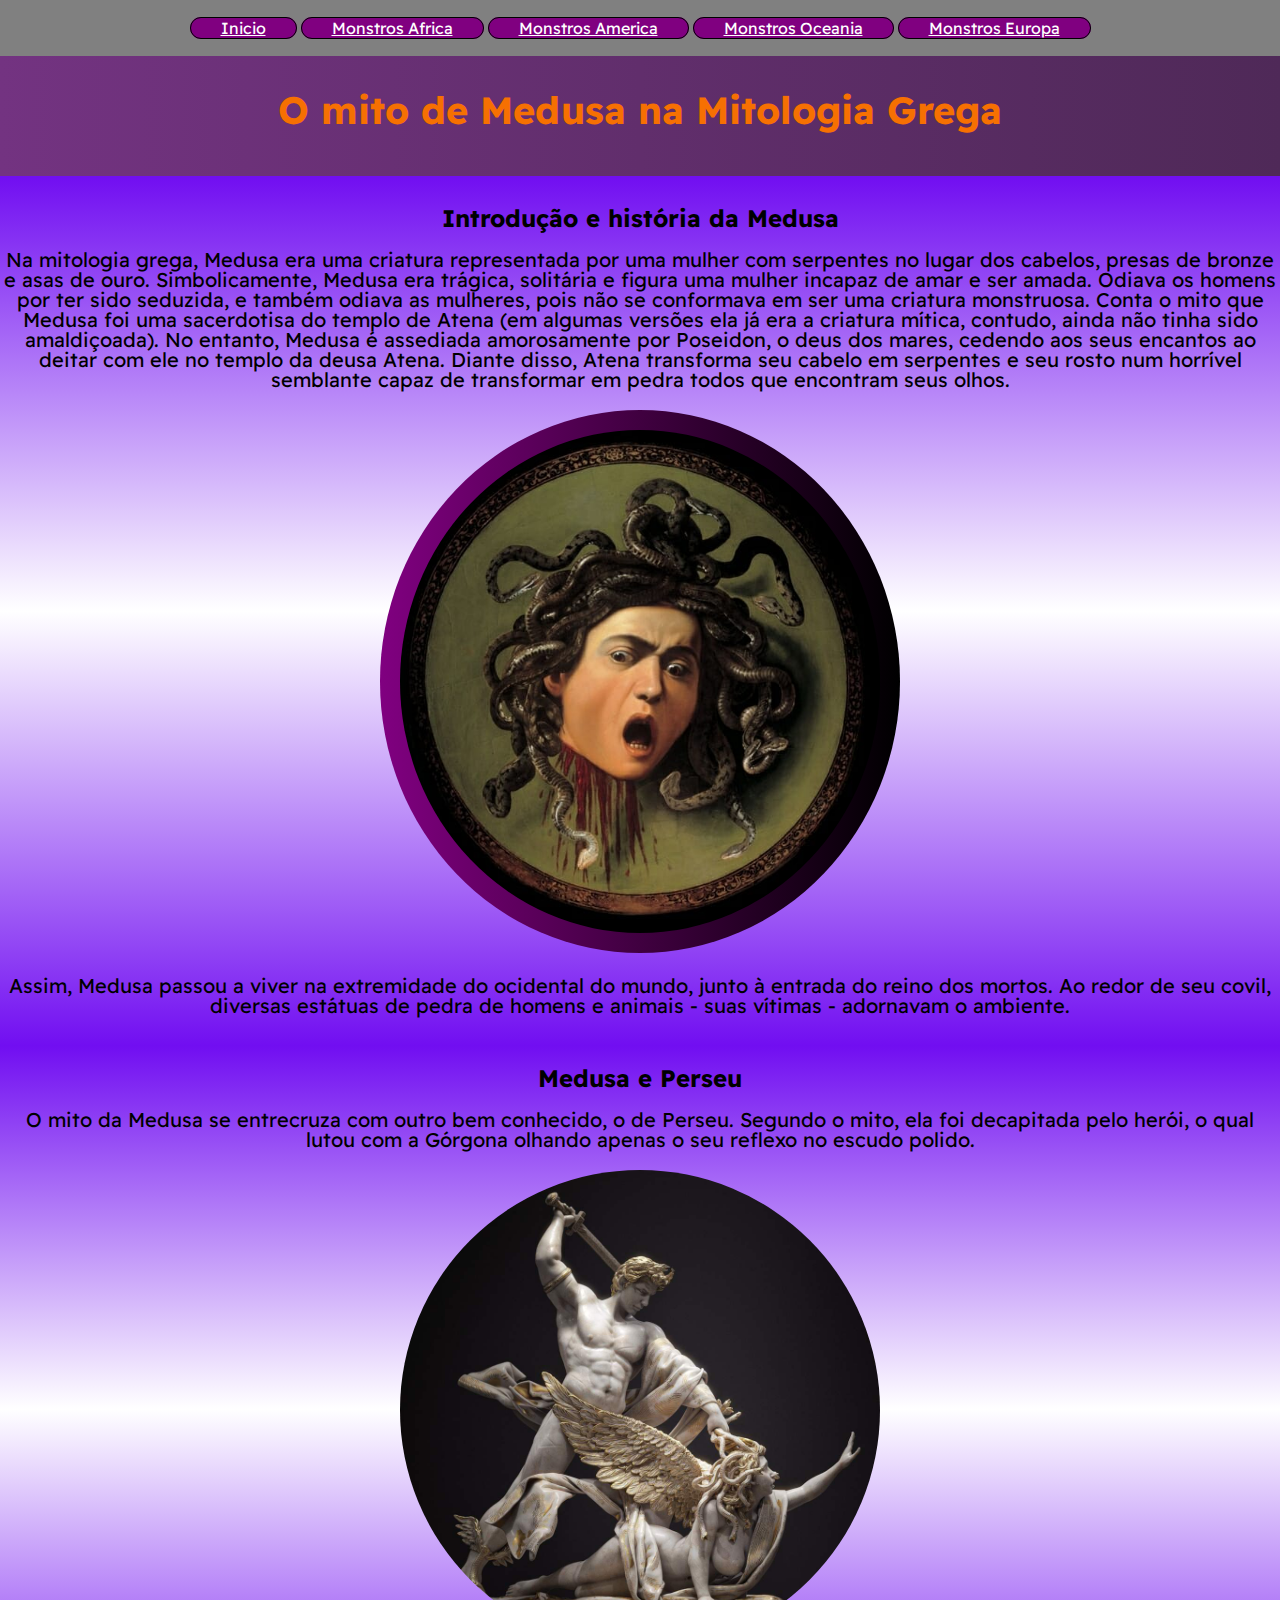
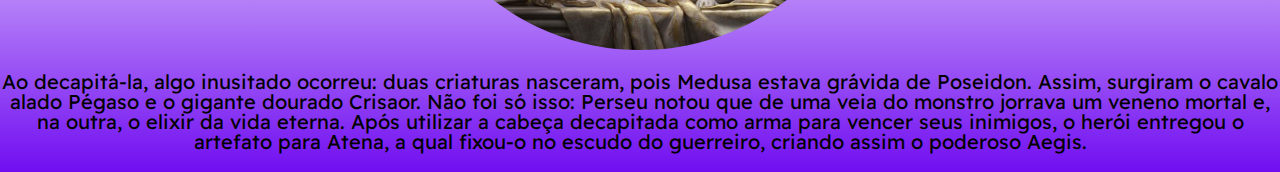
<file: Trabalho 5 paginas/Paginas/monstros da europa.html>
<!DOCTYPE html>
<html lang="pt-br">
<head>
    <meta charset="UTF-8">
    <link rel="stylesheet" href="reset.css">
    <link rel="stylesheet" href="medusa.css">
    <link rel="preconnect" href="https://fonts.googleapis.com">
    <link rel="preconnect" href="https://fonts.gstatic.com" crossorigin>
    <link href="https://fonts.googleapis.com/css2?family=Readex+Pro:wght@200;300;400;500;600;700&display=swap" rel="stylesheet">
    <title>Medusa</title>
</head>
<body>
    <header>
        <div class="box_header">
            <div class="menu_all">
                <nav class="menu">
                    <ul>
                        <li><a href="../index.html">Inicio</a></li>
                        <li><a href="Paginas/monstros da africa.html">Monstros Africa</a></li>
                        <li><a href="Paginas/monstros da america.html">Monstros America</a></li>
                        <li><a href="Paginas/monstros da oceania.html">Monstros Oceania</a></li>
                        <li><a href="Paginas/monstros da europa.html">Monstros Europa</a></li>
                    </ul>    
                </nav>
            </div>
        </div>
    </header>
    <main>
        <div class="box-titulo">
            <div class="titulo-geral">
                <h1>O mito de Medusa na Mitologia Grega</h1>
        </div>
        </div>
            <div class="introducao">
                <h2>Introdução e história da Medusa</h2>
                <p>Na mitologia grega, Medusa era uma criatura representada por uma mulher com serpentes no lugar dos cabelos, presas de bronze e asas de ouro. Simbolicamente, Medusa era trágica, solitária e figura uma mulher incapaz de amar e ser amada. Odiava os homens por ter sido seduzida, e também odiava as mulheres, pois não se conformava em ser uma criatura monstruosa.
                    Conta o mito que Medusa foi uma sacerdotisa do templo de Atena (em algumas versões ela já era a criatura mítica, contudo, ainda não tinha sido amaldiçoada). No entanto, Medusa é assediada amorosamente por Poseidon, o deus dos mares, cedendo aos seus encantos ao deitar com ele no templo da deusa Atena. Diante disso, Atena transforma seu cabelo em serpentes e seu rosto num horrível semblante capaz de transformar em pedra todos que encontram seus olhos.
                <br>
                <img src="Medusa_3.jpg">
                <p>Assim, Medusa passou a viver na extremidade do ocidental do mundo, junto à entrada do reino dos mortos. Ao redor de seu covil, diversas estátuas de pedra de homens e animais - suas vítimas - adornavam o ambiente.</p>
            </div>
        </div>

        <div class="fim-medusa">
            <h2>Medusa e Perseu</h2>
            <p>O mito da Medusa se entrecruza com outro bem conhecido, o de Perseu. Segundo o mito, ela foi decapitada pelo herói, o qual lutou com a Górgona olhando apenas o seu reflexo no escudo polido.</p>
            <img src="medusa-perseu.jpg">
            <p>Ao decapitá-la, algo inusitado ocorreu: duas criaturas nasceram, pois Medusa estava grávida de Poseidon. Assim, surgiram o cavalo alado Pégaso e o gigante dourado Crisaor.

                Não foi só isso: Perseu notou que de uma veia do monstro jorrava um veneno mortal e, na outra, o elixir da vida eterna.
                
                Após utilizar a cabeça decapitada como arma para vencer seus inimigos, o herói entregou o artefato para Atena, a qual fixou-o no escudo do guerreiro, criando assim o poderoso Aegis.</p>
        </div>
    </main>
</body>
</html>
</file>
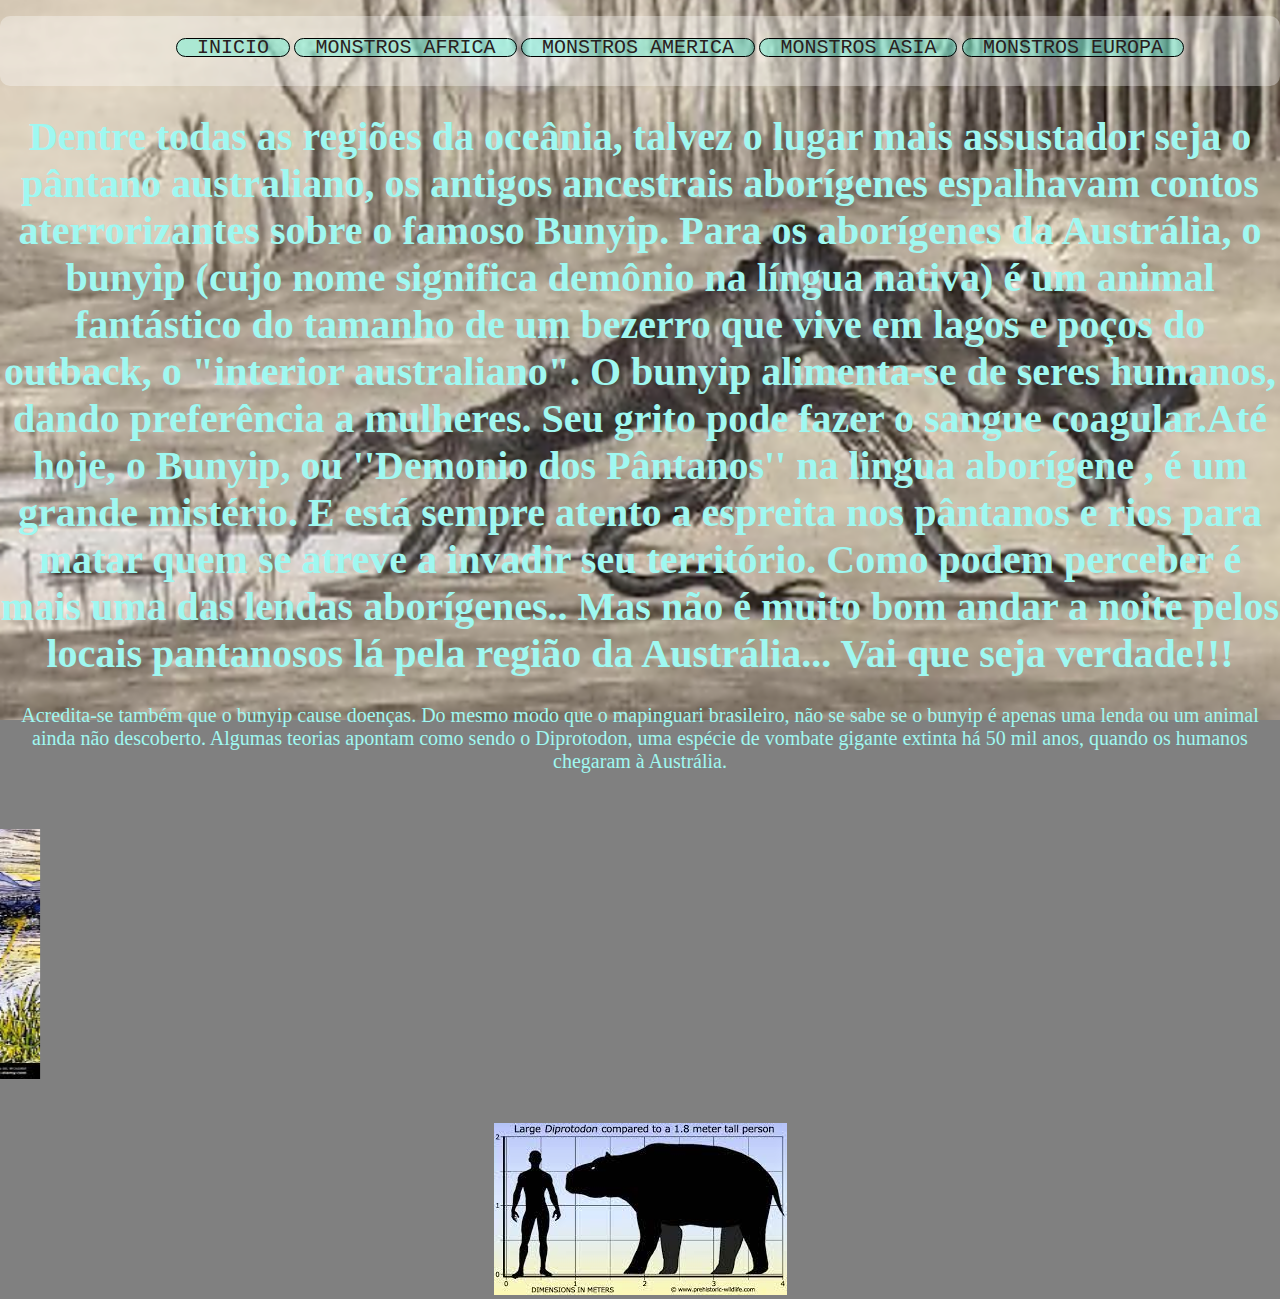
<file: Trabalho 5 paginas/Paginas/monstros da oceania.html>
<!DOCTYPE html>
<html lang="pt-br">
<head>
    <meta charset="UTF-8">
    <link rel="stylesheet" href="../CSS/stylef.css">
    <title>Document</title>
</head>
<body>

            <nav class="menu">
                <main>
                <ul>
                    <li><a href="../index.html">Inicio</a></li>
                    <li><a href="./Paginas/monstros da africa.html">Monstros Africa</a></li>
                    <li><a href="./Paginas/monstros da america.html">Monstros America</a></li>
                    <li><a href="./Paginas/monstros da asia.html">Monstros Asia</a></li>
                    <li><a href="./Paginas/monstros da europa.html">Monstros Europa</a></li>
                </main>
                </ul>
            </nav>
        </div>
        <div id="textoo">
            <h1>Dentre todas as regiões da oceânia, talvez o lugar mais assustador seja o pântano australiano,
                 os antigos ancestrais aborígenes espalhavam contos aterrorizantes sobre o famoso Bunyip.
                 Para os aborígenes da Austrália, o bunyip (cujo nome significa demônio na língua nativa)
                 é um animal fantástico do tamanho de um bezerro que vive em lagos e poços do outback,
                 o "interior australiano".
                 O bunyip alimenta-se de seres humanos, dando preferência a mulheres.
                  Seu grito pode fazer o sangue coagular.Até hoje, o Bunyip, ou ''Demonio dos Pântanos'' na lingua aborígene ,
                  é um grande mistério. E está sempre atento a espreita nos pântanos e rios para matar quem se atreve a invadir seu território.
                  Como podem perceber é mais uma das lendas aborígenes.. Mas não é muito bom andar a noite pelos locais pantanosos lá pela região da Austrália... Vai que seja verdade!!!
                  </h1>
                  <p>Acredita-se também que o bunyip cause doenças.
                  Do mesmo modo que o mapinguari brasileiro, não se sabe se o bunyip é apenas uma lenda ou um animal ainda não descoberto.
                  Algumas teorias apontam como sendo o Diprotodon, uma espécie de vombate gigante extinta há 50 mil anos,
                   quando os humanos chegaram à Austrália.</p>
            </div>



  
    
      
        
    
     
    

      
        
  
    <br><br>
    <marquee direction="right"> 

        <img id="image" src="../Imagens/bunn.png" width="250" height="250">
        <img id="image" src="../Imagens/bunyp.png"width="250" height="250">
        <img id="image" src="../Imagens/bunyyp.png"width="250" height="250">
      
      </marquee>

    <br><br><br>

    <img src="../Imagens/diprotodon.png">
</body>
</html>
</file>
<file: Trabalho 5 paginas/Paginas/medusa.css>
body{
    font-family: 'Readex Pro', sans-serif;
}

.box-titulo{
    width: 100%;
    height: 120px;
    background-image: linear-gradient(to right, #733381, #612E6C, #4F2958);
}

.titulo-geral{
    text-align: center;
    padding: 35px;
    font-size: 38px;
    color: rgb(246, 112, 2);
    font-weight: bold;
}

.introducao{
    width: 100%;
    padding: 30px 0px;
    text-align: center;
    word-break: normal;
    background-image: linear-gradient(to bottom, rgb(113, 14, 241), white, rgb(113, 14, 241));
}
.introducao h2{
    font-size: 24px;
    padding: 0px 0px 20px 0px;
    font-weight: bold;
}
.introducao p{
    font-size: 20px;

}
.introducao img{
    border-radius: 50%;
    padding: 20px;
    width: 480px;
    background-image: linear-gradient(to right, purple, black);
    margin: 20px;
}
.fim-medusa{
    text-align: center;
    padding: 20px 0px;
    background-image: linear-gradient(to bottom, rgb(113, 14, 241), white, rgb(113, 14, 241));
}
.fim-medusa h2{
    padding-bottom: 20px;
    font-size: 24px;
    font-weight: bold;
}
.fim-medusa p{
    font-size: 20px;
}
.fim-medusa img{
    padding: 20px 0px;
    border-radius: 50%;
    width: 480px;
}

.menu{
    width: 100%;
    background: grey;
    text-align: center;
    padding: 20px 0px;

}

.menu li{
    border: 1px solid black;
    display: inline;
    border-radius: 120px;
    padding: 0px 30px;
    background-color: purple;
}
.menu a{
    color: white;
}
</file>
<file: Trabalho 5 paginas/CSS/stylef.css>
h1 { 
    color: rgb(159, 248, 241);
    font-size: 40px;
    font-family: 'Comforter Brush', cursive;
    font-family: 'Lobster', cursive;
    text-align: center;
}
p{
    color: rgb(159, 248, 241);
    font-size: 20px;
    font-family: 'Comforter Brush', cursive;
    font-family: 'Lobster', cursive;
    text-align: center;
}




body{

    background-image: url(../Imagens/bunyp.png);
    background-color:gray ;
    text-align: center;
    background-repeat: no-repeat;
    background-size: 100%;
    margin: 0px;
    padding: 0px;
    

}
main{
    background-color: rgba(255, 255, 255, 0.342);
    border-radius: 10px;

}
body{
    font-family: Arial;
}



.item{
    background:#ffffff;
    border:10px solid #ffffff;
    padding:5px;
    border-radius: 4px;
    display: grid;
}

.grid{
    display: grid;
    grid-template-columns: 1fr;
    gap: 5px;
}
#manipula {
    height: 50%;
    color: rgb(204, 230, 228);
    font-size: 24px;
    background-color: rgba(55, 0, 255, 0.651);
}

.topo{
    background-color: rgba(255, 0, 0, 0.4);
    width: 90%;
    height: 90px;
}  

.menu {
    width: 100%;
    height: 60%;
}  

.menu ul{ 
    width: 100%;
    height: 50px;
    list-style-type: none;
    justify-content: space-between;
    padding-top: 20px;
}
.menu li{
    border: 1px solid black;
    border-radius: 60px;
    background-color: rgba(0, 255, 213, 0.26);
    display: inline;

}

.menu a{
    color: rgb(41, 32, 32);
   text-decoration: none;
    text-transform: uppercase;
    font-family: 'Courier New', Courier, monospace;
    font-size: 20px;
    padding: 10px 20px;
}

.menu a:hover{
    border-radius: 30px;
    background-color: rgb(82, 142, 150);
        height: 30px;
}


#botoes input{
    background: rgb(255, 95, 121);
    padding: 5px;
    border-radius: 5px;
    border: none;
}
nav {
    margin: 0px;
    padding: 0px;
}
</file>
